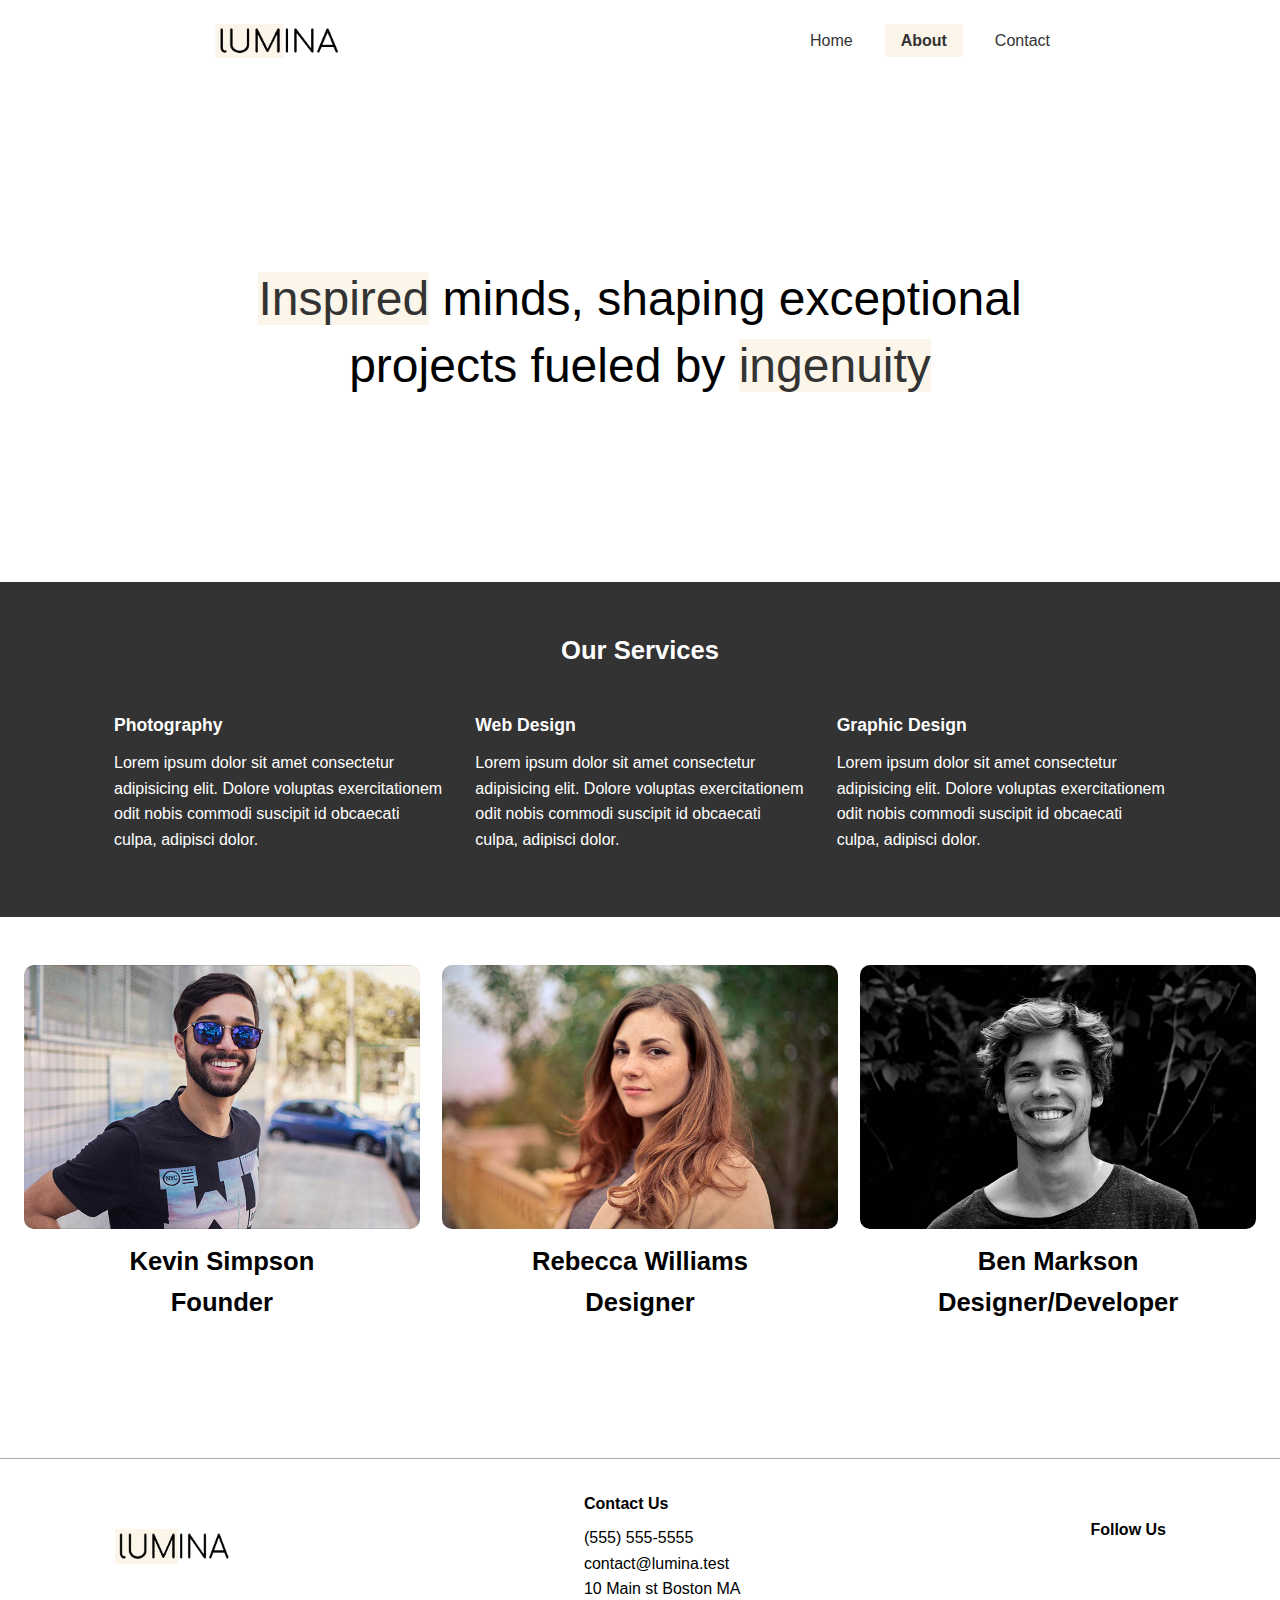
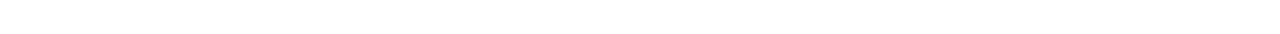
<file: about.html>
<!DOCTYPE html>
<html lang="en">
<head>
  <meta charset="UTF-8">
  <meta name="viewport" content="width=device-width, initial-scale=1.0">
  <link rel="preconnect" href="https://fonts.googleapis.com">
  <link rel="preconnect" href="https://fonts.gstatic.com" crossorigin>
  <link href="https://fonts.googleapis.com/css2?family=Open+Sans:
  ital,wght@0,300..800;1,300..800&display=swap" rel="stylesheet">
  <link rel="stylesheet" href="https://cdnjs.cloudflare.com/ajax/libs/font-awesome/6.6.0/css/all.min.css"
  integrity="sha512-Kc323vGBEqzTmouAECnVceyQqyqdsSiqLQISBL29aUW4U/M7pSPA/gEUZQqv1cwx4OnYxTxve5UMg5GT6L4JJg=="
  crossorigin="anonymous" referrerpolicy="no-referrer" />
  <link rel="stylesheet" href="css/styles.css">
  <link rel="icon" href="images/favicon.ico">
  <title>About</title>
</head>
<body>


  <!-- Header -->
  <header class="header">
    <div class="container container-sm header-flex">
      <img src="images/logo.png" alt="Lumina Creative" class="logo">
      <nav>
        <ul class="main-menu">
          <li><a href="/">Home</a></li>
          <li><a href="about.html" class="current">About</a></li>
          <li><a href="contact.html">Contact</a></li>
        </ul>
      </nav>
    </div>
  </header>


  <!-- Hero -->
  <secion class="hero">
    <div class="container container-sm">
      <h2>
        <span class="bg-primary">Inspired</span> minds, shaping exceptional projects fueled by <span class="bg-primary">ingenuity</span>
      </h2>
    </div>
  </secion>


  <!-- Services -->
   <section class="services bg-dark">
    <div class="container">
      <h2 class="section-heading">Our Services</h2>
      <div class="services-flex">
        <div class="service-item">
          <h4>Photography</h4>
          <p>
            Lorem ipsum dolor sit amet consectetur adipisicing elit. Dolore voluptas exercitationem
            odit nobis commodi suscipit id obcaecati culpa, adipisci dolor.
          </p>
        </div>
        <div class="service-item">
          <h4>Web Design</h4>
          <p>
            Lorem ipsum dolor sit amet consectetur adipisicing elit. Dolore voluptas exercitationem
            odit nobis commodi suscipit id obcaecati culpa, adipisci dolor.
          </p>
        </div>
        <div class="service-item">
          <h4>Graphic Design</h4>
          <p>
            Lorem ipsum dolor sit amet consectetur adipisicing elit. Dolore voluptas exercitationem
            odit nobis commodi suscipit id obcaecati culpa, adipisci dolor.
          </p>
        </div>
      </div>
    </div>
   </section>


  <!-- Team Section  -->
  <section class="team">
    <div class="container container-lg">
      <h2 class="section-heading">
        <div class="team-flex">
          <div class="team-item">
            <img src="images/team1.jpg" alt="Team Member">
            <h4>Kevin Simpson</h4>
            <p>Founder</p>
          </div>
          <div class="team-item">
            <img src="images/team2.jpg" alt="Team Member">
            <h4>Rebecca Williams</h4>
            <p>Designer</p>
          </div>
          <div class="team-item">
            <img src="images/team3.jpg" alt="Team Member">
            <h4>Ben Markson</h4>
            <p>Designer/Developer</p>
          </div>
        </div>
      </h2>
    </div>
  </section>

  
  <!-- Footer -->
  <footer class="footer">
    <div class="container footer-flex">
      <img src="images/logo.png" alt="Lumina Creative">
      <div>
        <h4>Contact Us</h4>
        <ul>
          <li>(555) 555-5555</li>
          <li>contact@lumina.test</li>
          <li>10 Main st Boston MA</li>
        </ul>
      </div>

      <div>
        <h4>Follow Us</h4>
        <a href="#"><i class="fab fa-facebook fa-2x"></i></a>
        <a href="#"><i class="fab fa-twitter fa-2x"></i></a>
        <a href="#"><i class="fab fa-instagram fa-2x"></i></a>
        <a href="#"><i class="fab fa-pinterest fa-2x"></i></a>
        <a href="#"><i class="fab fa-tumblr fa-2x"></i></a>
      </div>
    </div>
  </footer>
</body>
</html>
</file>
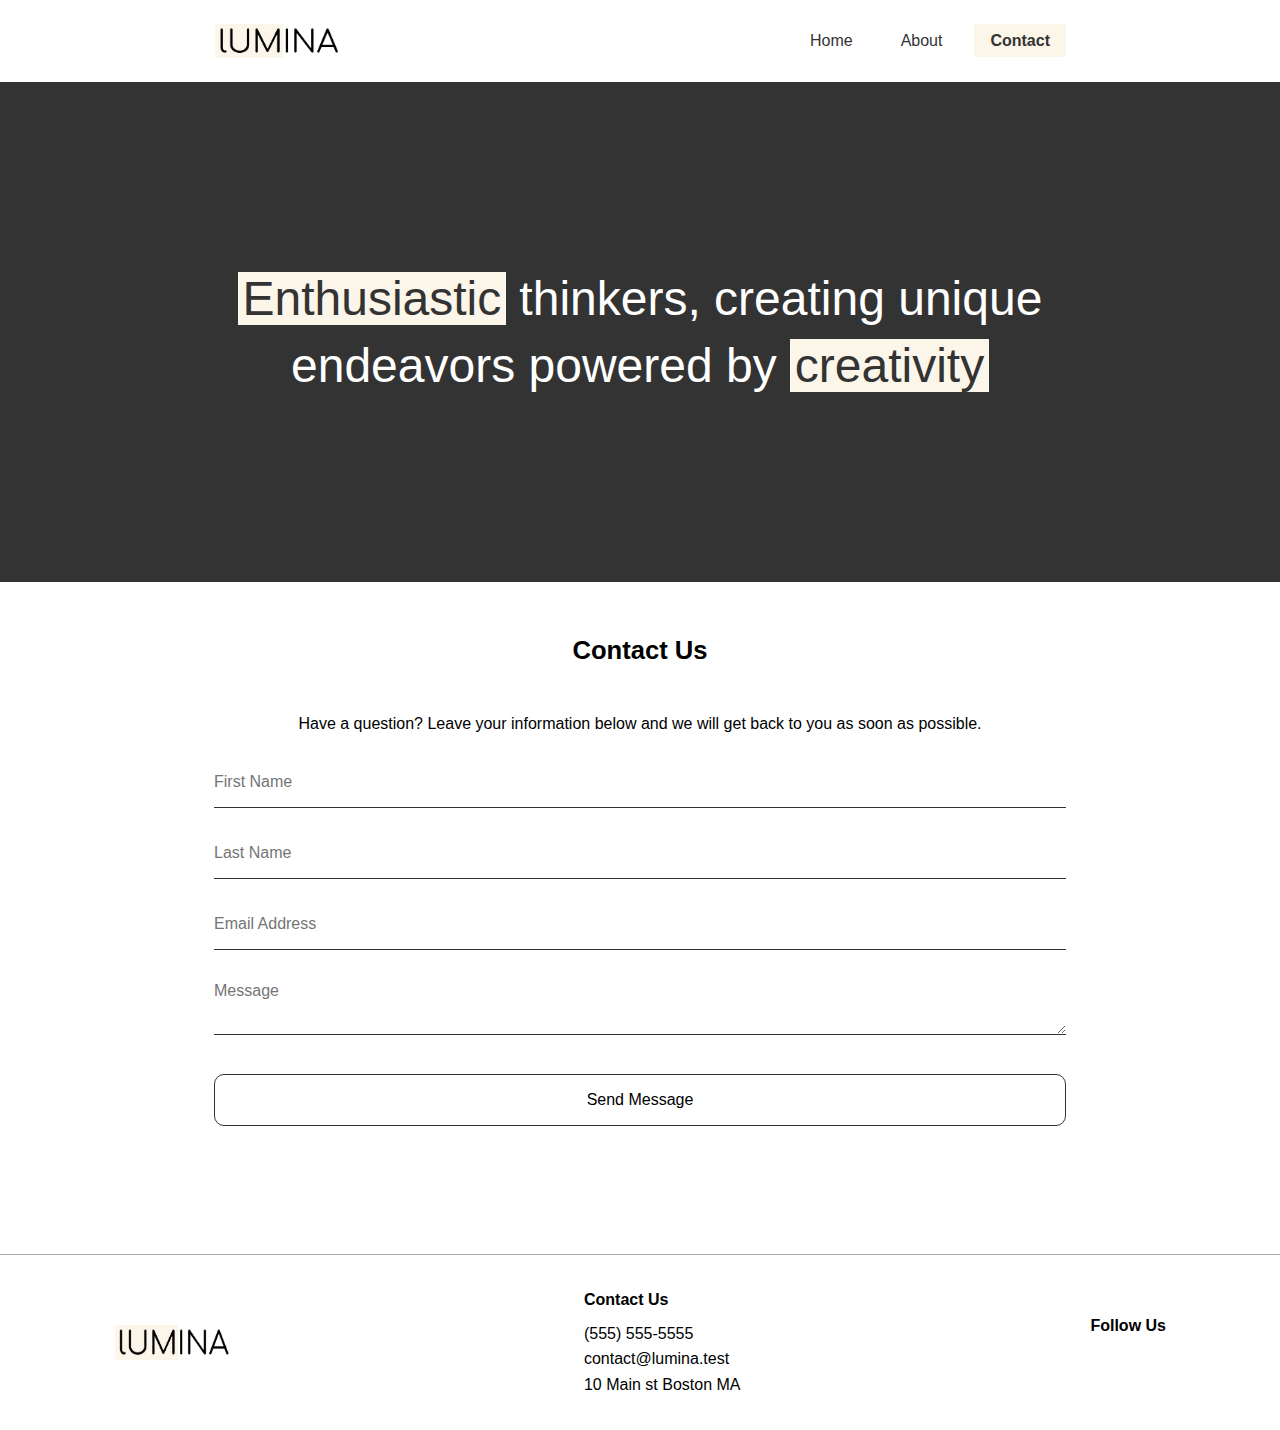
<file: contact.html>
<!DOCTYPE html>
<html lang="en">
<head>
  <meta charset="UTF-8">
  <meta name="viewport" content="width=device-width, initial-scale=1.0">
  <link rel="preconnect" href="https://fonts.googleapis.com">
  <link rel="preconnect" href="https://fonts.gstatic.com" crossorigin>
  <link href="https://fonts.googleapis.com/css2?family=Open+Sans:
  ital,wght@0,300..800;1,300..800&display=swap" rel="stylesheet">
  <link rel="stylesheet" href="https://cdnjs.cloudflare.com/ajax/libs/font-awesome/6.6.0/css/all.min.css"
  integrity="sha512-Kc323vGBEqzTmouAECnVceyQqyqdsSiqLQISBL29aUW4U/M7pSPA/gEUZQqv1cwx4OnYxTxve5UMg5GT6L4JJg=="
  crossorigin="anonymous" referrerpolicy="no-referrer" />
  <link rel="stylesheet" href="css/styles.css">
  <link rel="icon" href="images/favicon.ico">
  <title>Contact Lumina Creative</title>
</head>
<body>


  <!-- Header -->
  <header class="header">
    <div class="container container-sm header-flex">
      <img src="images/logo.png" alt="Lumina Creative" class="logo">
      <nav>
        <ul class="main-menu">
          <li><a href="/">Home</a></li>
          <li><a href="about.html">About</a></li>
          <li><a href="contact.html" class="current">Contact</a></li>
        </ul>
      </nav>
    </div>
  </header>


  <!-- Hero -->
  <secion class="hero bg-dark">
    <div class="container container-sm">
      <h2>
        <span class="bg-primary">Enthusiastic</span> thinkers, creating unique endeavors powered by <span class="bg-primary">creativity</span>
      </h2>
    </div>
  </secion>

  
  <!-- Contact -->
  <section class="contact">
    <div class="container container-sm">
      <h2 class="section-heading">Contact Us</h2>
      <p>
        Have a question? Leave your information below
        and we will get back to you as soon as possible.
      </p>
      <form name="contact" netlify>
        <div class="form-group">
          <label for="first-name" class="visually-hidden">First Name</label>
          <input 
            type="text"
            id="first-name"
            name="first-name"
            placeholder="First Name"
          >
        </div>
        <div class="form-group">
          <label for="last-name" class="visually-hidden">Last Name</label>
          <input 
            type="text"
            id="last-name"
            name="last-name"
            placeholder="Last Name"
          >
        </div>
        <div class="form-group">
          <label for="email" class="visually-hidden">Email Address</label>
          <input 
            type="email"
            id="email"
            name="email"
            placeholder="Email Address"
          >
        </div>
        <div class="form-group">
          <label for="email" class="visually-hidden">Message</label>
          <textarea
            name="message"
            id="message"
            placeholder="Message"
          ></textarea>
        </div>
        <div class="form-group">
          <button type="submit" class="btn">Send Message</button>
        </div>
      </form>
    </div>
  </section>


  <!-- Footer -->
  <footer class="footer">
    <div class="container footer-flex">
      <img src="images/logo.png" alt="Lumina Creative">
      <div>
        <h4>Contact Us</h4>
        <ul>
          <li>(555) 555-5555</li>
          <li>contact@lumina.test</li>
          <li>10 Main st Boston MA</li>
        </ul>
      </div>

      <div>
        <h4>Follow Us</h4>
        <a href="#"><i class="fab fa-facebook fa-2x"></i></a>
        <a href="#"><i class="fab fa-twitter fa-2x"></i></a>
        <a href="#"><i class="fab fa-instagram fa-2x"></i></a>
        <a href="#"><i class="fab fa-pinterest fa-2x"></i></a>
        <a href="#"><i class="fab fa-tumblr fa-2x"></i></a>
      </div>
    </div>
  </footer>
</body>
</html>
</file>
<file: css/styles.css>
* {
  margin: 0;
  padding: 0;
  box-sizing: border-box;
}

:root {
  --primary-color: #fcf5e9;
  --dark-color: #333;
  --container-normal: 1100px;
  --container-wide: 1400px;
  --container-narrow: 900px;
}

body {
  font-family: 'open-sans', sans-serif;
  line-height: 1.6;
}

a {
  text-decoration: none;
  color: #333;
}

ul {
  list-style: none;
}

img {
  max-width: 100%;
}


/* UTILITY CLASSES */
.bg-primary {
  background: var(--primary-color);
  color: #333;
}

.bg-dark {
  background: #333;
  color: #fff;
}

.btn {
  display: inline-block;
  padding: 1rem 2rem;
  border: 1px solid #333;
  background: transparent;
  font-family: inherit;
  font-size: inherit;
  cursor: pointer;
  border-radius: 10px;
}

.btn:hover {
  background-color: #333;
  color: #fff;
}

.bg-dark .bg-primary {
  padding: 0 0.3rem;
}

.section-heading {
  font-size: 1.6rem;
  text-align: center;
  margin-bottom: 40px;
}


/* CONTAINER */
.container {
  max-width: var(--container-normal);
  margin: 0 auto;
  padding: 0 1.5rem;
}

.container-lg {
  max-width: var(--container-wide);
}

.container-sm {
  max-width: var(--container-narrow);
}


/* HEADER */
.header {
  margin: 1.5rem;
}

.header .logo {
  width: 130px;
}

.header .header-flex {
  display: flex;
  justify-content: space-between;
  align-items: center;
}

.header .main-menu {
  display: flex;
  gap: 1rem;
}

.header .main-menu a {
  padding: 0.5rem 1rem;
}

.header .main-menu a:hover {
  background: var(--primary-color);
}

.current {
  background: var(--primary-color);
  font-weight: 600;
}


/* HERO */
.hero {
  height: 500px;
  display: flex;
  justify-content: center;
  align-items: center;
  text-align: center;
}

.hero h2 {
  font-size: 3rem;
  line-height: 1.4;
  font-weight: normal;
}


/* GALLERY */
.gallery-grid {
  display: grid;
  grid-template-columns: repeat(3, 1fr);
  gap: 20px;
}

.gallery-item img {
  border-radius: 10px;
  width: 100%;
  height: 100%;
  object-fit: cover;
}

.gallery-item:hover {
  opacity: 0.9;
}

.gallery-item:nth-of-type(2) {
  grid-column: span 2;
}

.gallery-item:nth-of-type(5) {
  grid-row: span 3;
}


/* FOOTER */
.footer {
  border-top: 1px solid #aaa;
  padding: 2rem 1.5rem;
  margin-top: 2rem;
}

.footer .footer-flex {
  display: flex;
  justify-content: space-between;
  align-items: center;
}

.footer img {
  width: 120px;
  height: 35px;
}

.footer h4 {
  font-size: 1rem;
  margin-bottom: 0.5rem;
}

.footer a {
  padding: 0 3px;
}


/* SERVICES */
.services {
  padding: 3rem 0 4rem;
}

.services-flex {
  display: flex;
  gap: 2rem;
}

.service-item h4 {
  font-size: 1.1rem;
  margin-bottom: 0.7rem
}


/* TEAM */
.team {
  padding: 3rem 0 4rem;
}

.team-flex {
  display: flex;
  
  gap: 1.4rem
}

.team img {
  border-radius: 10px;
}

.visually-hidden {
  clip: rect(0 0 0 0);
  clip-path: inset(50%);
  height: 1px;
  overflow: hidden;
  position: absolute;
  white-space: nowrap;
  width: 1px;
}


/* CONTACT */
.contact {
  padding: 3rem 0 4rem;
}

.contact p {
  text-align: center;
  margin-bottom: 2rem;
}

.form-group {
  margin: 2rem 0;
}

.contact input,
.contact textarea {
  border: 0;
  border-bottom: 1px solid #333;
  width: 100%;
  font-family: inherit;
  font-size: inherit;
  padding-bottom: 1rem;
}

.contact-textarea {
  height: 200px;
}

.contact input:focus,
.contact textarea:focus {
  outline: 0;
}

.contact button {
  width: 100%;
} 


/* MEDIA QUERIES */
@media(max-width: 768px) {
  .header .header-flex,
  .footer .footer-flex,
  .services .services-flex,
  .team .team-flex {
    flex-direction: column;
    gap: 1.5rem;
  }

  .gallery-grid {
    grid-template-columns: repeat(2, 1fr);
  }

  .hero {
    height: 300px 
  }

  .hero h2 {
    font-size: 1.8rem;
  }

  .footer .footer-flex {
    text-align: center;
  }

  .gallery-item:nth-of-type(2) {
    grid-column: span 1;
  }
  
  .gallery-item:nth-of-type(5) {
    grid-row: span 1;
  }
}
</file>
